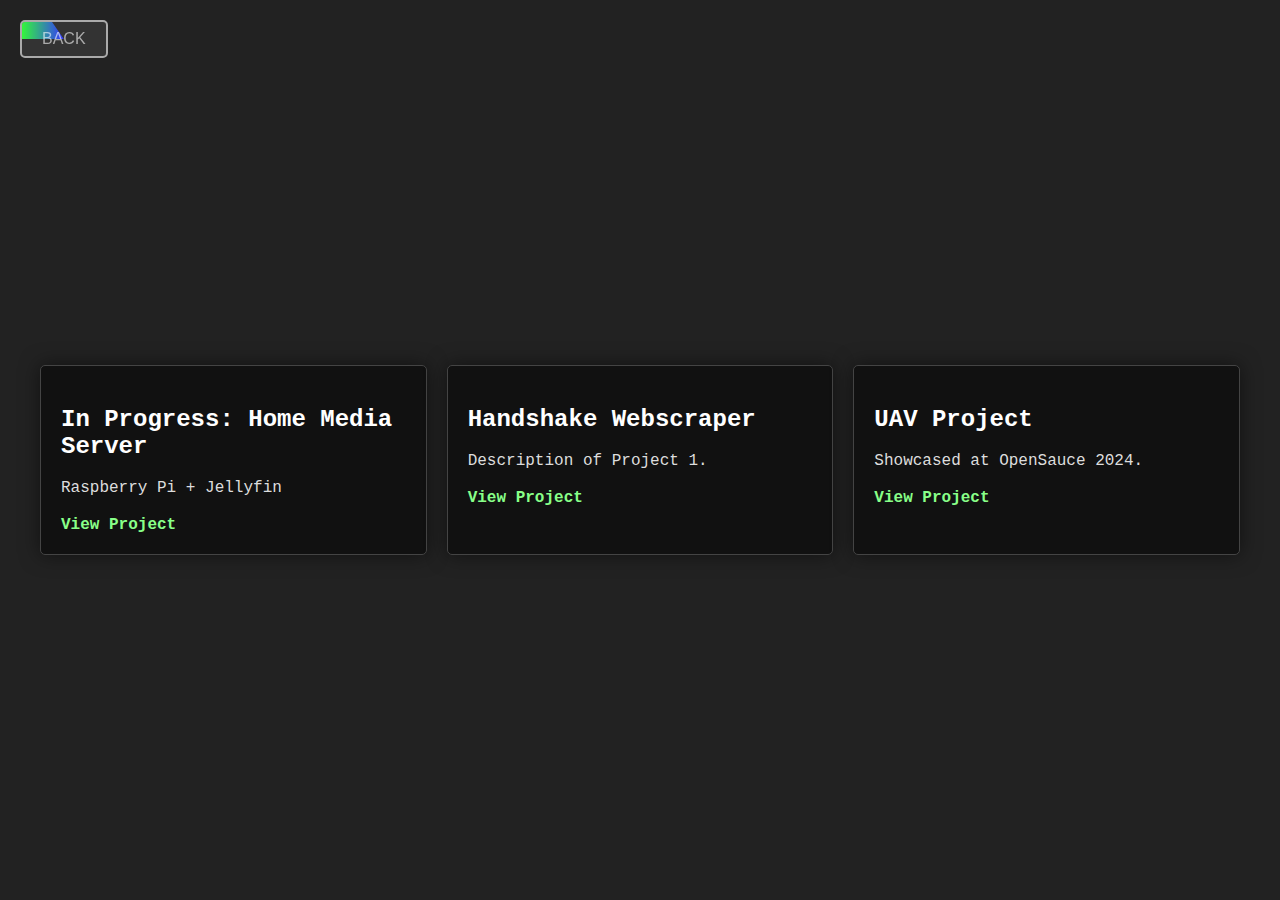
<file: pages/projects.html>
<!DOCTYPE html>
<html lang="en">
<head>
    <meta charset="UTF-8">
    <meta name="viewport" content="width=device-width, initial-scale=1.0">
    <title>Projects Showcase</title>
    <link rel="stylesheet" href="../styles/projects.css">
    <link rel="stylesheet" href="../styles/back-button.css">
</head>
<a href="../index.html" class="back-button" aria-label="Back">Back</a>
<body>
    
    
    <div class="projects-container">
        <div class="project">
            <h2 class="project-title">In Progress: Home Media Server</h2>
            <p class="project-description">Raspberry Pi + Jellyfin</p>
            <a href="#" class="project-link">View Project</a>
        </div>
        <div class="project">
            <h2 class="project-title">Handshake Webscraper</h2>
            <p class="project-description">Description of Project 1.</p>
            <a href="#" class="project-link">View Project</a>
        </div>
        <div class="project">
            <h2 class="project-title">UAV Project</h2>
            <p class="project-description">Showcased at OpenSauce 2024.</p>
            <a href="#" class="project-link">View Project</a>
        </div>
    </div>
</body>
</html>
</file>
<file: styles/projects.css>
body {
    font-family: 'Courier New', Courier, monospace;
    background-color: #222;
    color: #ddd;
    margin: 0;
    padding: 0;
    display: flex;
    justify-content: center;
    align-items: center;
    min-height: 100vh;
}

.projects-container {
    display: grid;
    grid-template-columns: repeat(auto-fit, minmax(300px, 1fr));
    gap: 20px;
    padding: 20px;
    max-width: 1200px;
    width: 100%;
    margin-top: 20px;
}

.project {
    background-color: #111;
    border: 1px solid #444;
    border-radius: 5px;
    padding: 20px;
    box-shadow: 0 0 20px rgba(0, 0, 0, 0.5);
}

.project-title {
    color: #fff;
    font-size: 1.5em;
    margin-bottom: 10px;
}

.project-description {
    color: #ddd;
    line-height: 1.6;
    margin-bottom: 15px;
}

.project-link {
    color: #8f8;
    text-decoration: none;
    font-weight: bold;
    transition: color 0.3s;
}

.project-link:hover {
    color: #0f0;
}

.back-button {
    position: fixed;
    top: 20px;
    left: 20px;
    display: inline-block;
    padding: 10px 20px;
    background-color: #333;
    border: 2px solid #aaa;
    border-radius: 5px;
    color: #aaa;
    font-family: 'Bebas Neue', sans-serif;
    text-decoration: none;
    text-transform: uppercase;
    z-index: 1000;
    transition: color 0.3s, border-color 0.3s, background-color 0.3s;
}

.back-button:before {
    content: '←';
    display: block;
    position: absolute;
    top: 50%;
    left: 50%;
    transform: translate(-50%, -50%);
    font-size: 1.5em;
    transition: transform 0.3s;
}

.back-button:hover {
    background-color: transparent;
    color: #f00;
    border-color: transparent;
}

.back-button:hover:before {
    transform: translate(-50%, -50%) rotate(180deg);
}
</file>
<file: styles/back-button.css>
.back-button {
    position: fixed;
    top: 20px;
    left: 20px;
    display: inline-block;
    padding: 8px 20px;
    background-color: #333;
    color: #aaa;
    font-family: 'Bebas Neue', sans-serif;
    text-transform: uppercase;
    z-index: 1000;
    border: 2px solid #aaa;
    border-radius: 5px;
    text-decoration: none;
    overflow: hidden;
    transition: color 0.3s, border-color 0.3s, background-color 0.3s;
}

.back-button::before {
    content: "";
    position: absolute;
    top: -2px;
    left: -2px;
    width: calc(100% + 4px);
    height: calc(100% + 4px);
    background: linear-gradient(to right, #f00, #0f0, #00f);
    mix-blend-mode: screen;
    clip-path: polygon(0% 0%, 100% 0%, 85% 50%, 100% 100%, 0% 100%);
    transition: transform 0.3s;
}

.back-button:hover {
    background-color: transparent;
    color: #f00;
    border-color: transparent;
}

.back-button:hover::before {
    animation: glitch 1s infinite linear alternate-reverse;
}

@keyframes glitch {
    0% {
        transform: translate(-5px, -5px);
    }
    10% {
        transform: translate(5px, -5px);
    }
    20% {
        transform: translate(-5px, 5px);
    }
    30% {
        transform: translate(5px, 5px);
    }
    40% {
        transform: translate(-5px, -5px);
    }
    50% {
        transform: translate(5px, -5px);
    }
    60% {
        transform: translate(-5px, 5px);
    }
    70% {
        transform: translate(5px, 5px);
    }
    80% {
        transform: translate(-5px, -5px);
    }
    90% {
        transform: translate(5px, -5px);
    }
    100% {
        transform: translate(-5px, 5px);
    }
}
</file>
